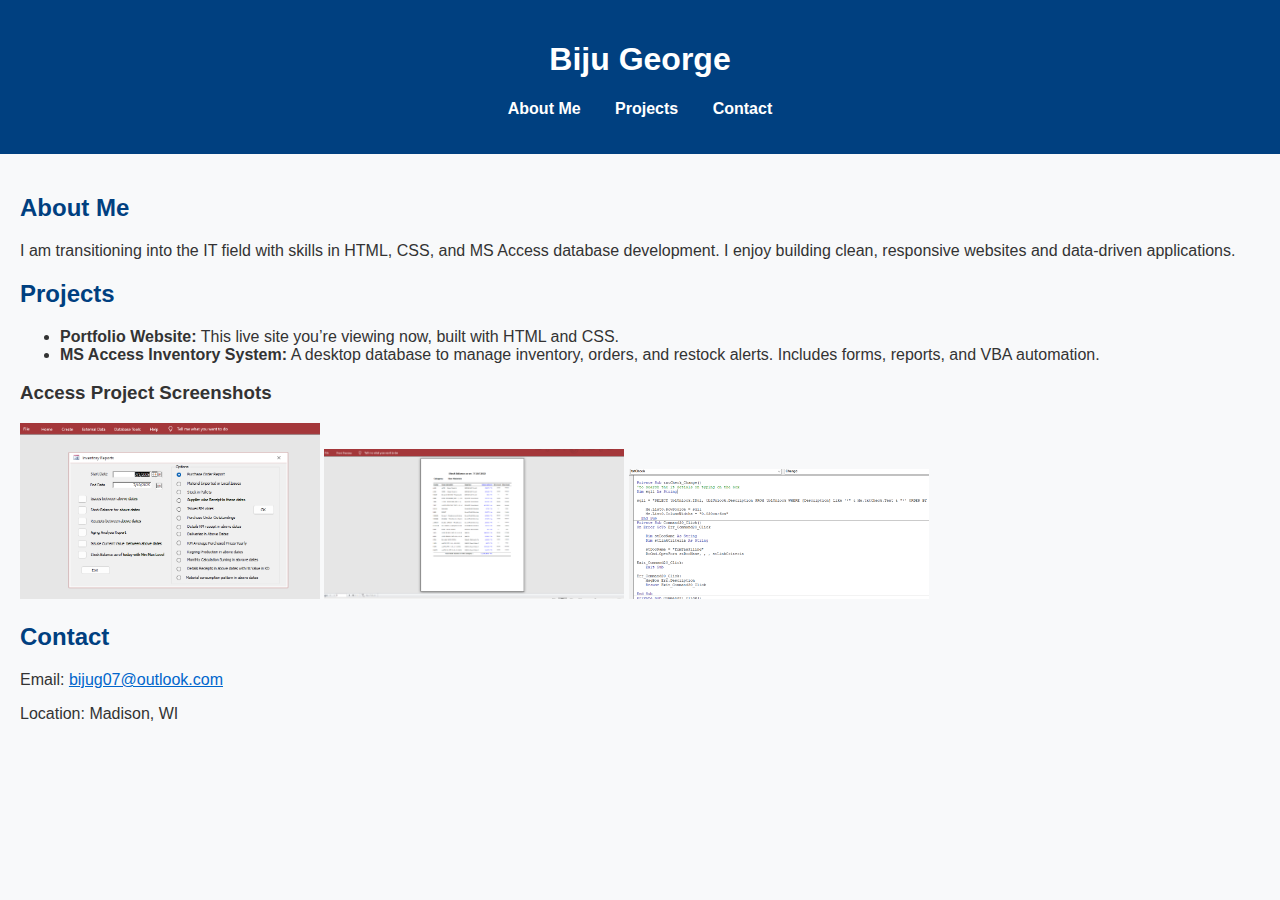
<file: index.html>
<!DOCTYPE html>
<html>
<head>
  <title>Biju George - Portfolio</title>
  <link rel="stylesheet" href="style.css">
</head>
<body>
  <header>
    <h1>Biju George</h1>
    <nav>
      <ul>
        <li><a href="#about">About Me</a></li>
        <li><a href="#projects">Projects</a></li>
        <li><a href="#contact">Contact</a></li>
      </ul>
    </nav>
  </header>

  <main>
    <section id="about">
      <h2>About Me</h2>
      <p>I am transitioning into the IT field with skills in HTML, CSS, and MS Access database development. I enjoy building clean, responsive websites and data-driven applications.</p>
    </section>
    <section id="projects">
     <h2>Projects</h2>
  <ul>
    <li><strong>Portfolio Website:</strong> This live site you’re viewing now, built with HTML and CSS.</li>
    <li><strong>MS Access Inventory System:</strong> A desktop database to manage inventory, orders, and restock alerts. Includes forms, reports, and VBA automation.</li>
  </ul>
  <h3>Access Project Screenshots</h3>
  <div>
    <img src="form.png" alt="Form Screenshot" width="300">
    <img src="report.png" alt="Report Screenshot" width="300">
    <img src="vba.png" alt="VBA Screenshot" width="300">
  </div>
</section>
    <section id="contact">
      <h2>Contact</h2>
      <p>Email: <a href="mailto:bijug07@outlook.com">bijug07@outlook.com</a></p>
      <p>Location: Madison, WI</p>
    </section>
  </main>
</body>
</html>
</file>
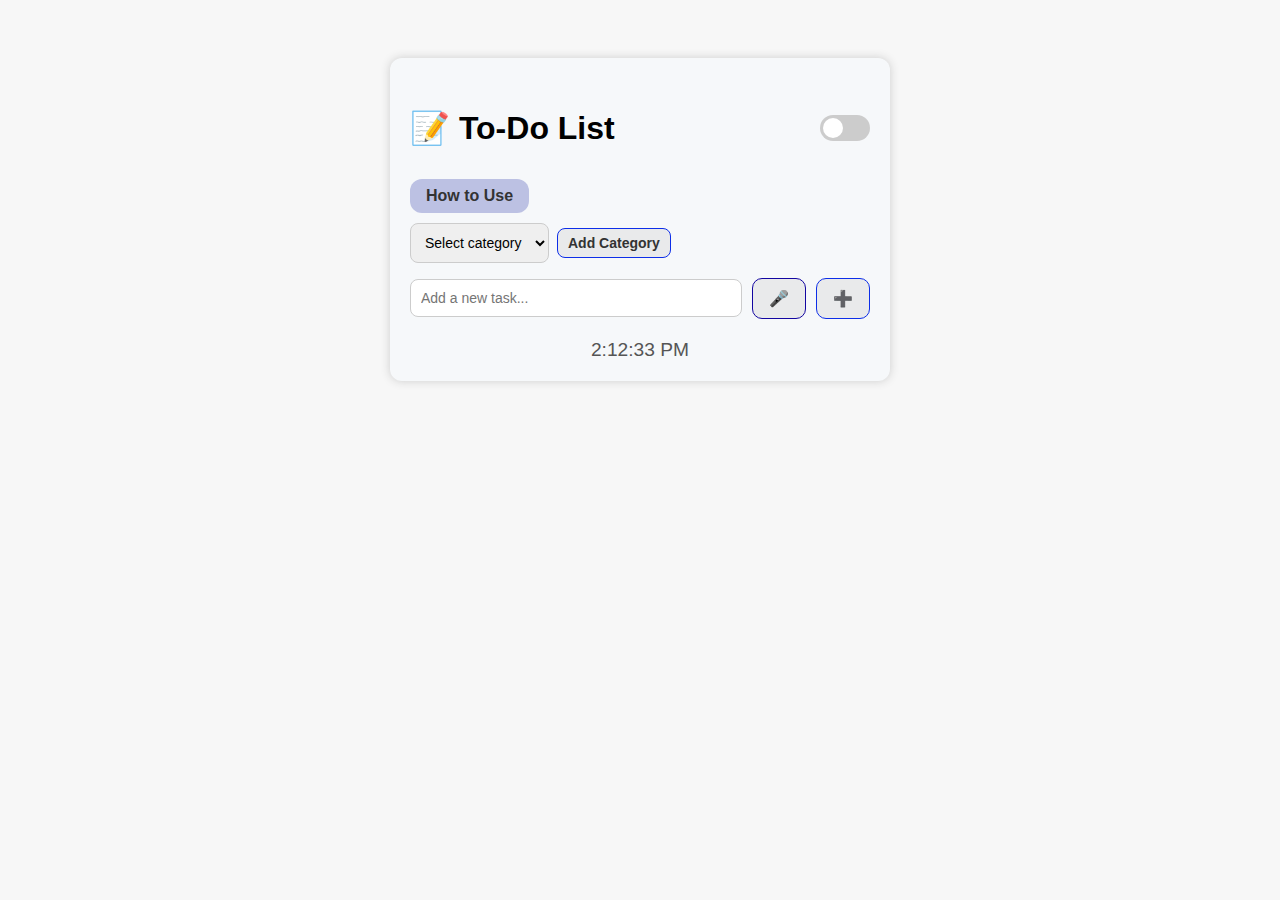
<file: ui-todo-app/index.html>
<!DOCTYPE html>
<html lang="en">
<head>
  <meta name="viewport" content="width=device-width, initial-scale=1.0">
  <meta name="theme-color" content="#d3e67e">
  <meta charset="UTF-8">
  <title>To-Do App</title>
  <link rel="stylesheet" href="style.css">
  <link rel="manifest" href="manifest.json">
</head>
<body>
  <div class="container">
    <div class="top-bar">
      <h1>📝 To-Do List</h1>
      <div class="toggle-container">
        <label class="switch">
          <input type="checkbox" id="darkModeToggle">
          <span class="slider round"></span>
        </label>
      </div>
    </div>

    <button id="helpBtn" class="info-btn">How to Use</button>
    <div id="instructions" class="hidden">
      <h3>📌 How to Use</h3>
      <ul>
        <li>📝 Type a task and click ➕ or 🎤 mic to add it</li>
        <li>✅ Mark tasks complete by checking the box</li>
        <li>❌ Delete tasks using the red cross</li>
        <li>🌙 Toggle dark mode with the top-right switch</li>
        <li>🕒 View live clock below</li>
        <li>📱 On mobile: tap browser menu → Add to Home Screen</li>
      </ul>
    </div>

    <!-- Category Selection -->
    <div class="category-group">
      <select id="category-select">
        <option value="" disabled selected>Select category</option>
      </select>
      <input type="text" id="new-category-input" placeholder="New category name" class="hidden" />
      <button id="add-category-btn">Add Category</button>
      <button id="delete-category-btn" disabled>🗑️ Delete</button>
    </div>

    <!-- Task Input Section -->
    <div class="input-group">
      <input type="text" id="task-input" placeholder="Add a new task..." />
      <button id="mic" title="Click to speak">🎤</button>
      <button id="add-task" title="Add task">➕</button>
    </div>

    <ul id="task-list"></ul>
    <div id="liveClock" class="clock"></div>
  </div>
  <script src="script.js"></script>
</body>
</html>
</file>
<file: style.css>
body {
  font-family: Arial, sans-serif;
  background-color: #f8f9fa;
  color: #333;
  margin: 0;
  padding: 0;
}

header {
  background-color: #004080;
  color: white;
  padding: 20px;
  text-align: center;
}

nav ul {
  list-style-type: none;
  padding: 0;
}

nav ul li {
  display: inline;
  margin: 0 15px;
}

nav ul li a {
  color: white;
  text-decoration: none;
  font-weight: bold;
}

main {
  padding: 20px;
}

h2 {
  color: #004080;
}

a {
  color: #0066cc;
}

.screenshot-gallery {
  display: flex;
  flex-wrap: wrap;
  gap: 20px;
  justify-content: center;
  margin-top: 20px;
}

.screenshot-gallery img {
  width: 300px;
  height: auto;
  border: 1px solid #ccc;
  border-radius: 5px;
  box-shadow: 2px 2px 6px rgba(0, 0, 0, 0.1);
}
</file>
<file: ui-todo-app/style.css>
body {
  font-family: Arial, sans-serif;
  background-color: #f7f7f7;
  display: flex;
  justify-content: center;
  padding-top: 50px;
}

.container {
  background-color: #f6f8fa;
  padding: 20px;
  border-radius: 12px;
  box-shadow: 0 0 10px #ccc;
  width: 90%;
  max-width: 500px;
  margin: 0 auto;
  box-sizing: border-box;
}

body.dark {
  background-color: #1e1e1e;
  color: #f8fc0e;
}

body.dark .container {
  background-color: #2c2c2c;
  box-shadow: 0 0 12px rgba(255, 255, 255, 0.1);
}

h1 {
  text-align: center;
}

.input-group {
  display: flex;
  align-items: center;
  margin-bottom: 15px;
}

input,
select {
  padding: 10px;
  font-size: 14px;
  border-radius: 8px;
  border: 1px solid #ccc;
}

input {
  flex: 1;
  margin-right: 10px;
}

button {
  padding: 10px 16px;
  border: solid 1px rgb(13, 46, 232);
  border-radius: 10px;
  background-color: #e9eaeb;
  color: #333;
  font-size: 16px;
  cursor: pointer;
  transition: background-color 0.3s ease;
}

button:hover {
  background-color: #388e3c;
  color: white;
}

ul {
  list-style: none;
  padding: 0;
  margin-top: 20px;
}

li {
  display: flex;
  justify-content: space-between;
  padding: 10px;
  border-bottom: 1px solid #eee;
}

li.completed {
  text-decoration: line-through;
  color: gray;
}

#mic {
  background-color: #e9eaeb;
  color: white;
  border: solid 1px rgb(19, 6, 161);
  border-radius: 10px;
  padding: 10px 16px;
  margin-right: 10px;
  font-size: 16px;
  cursor: pointer;
  transition: background-color 0.3s ease;
}

#mic:hover {
  background-color: #cc0000;
}

#mic.recording {
  animation: pulse 1s infinite;
}

@keyframes pulse {
  0% { box-shadow: 0 0 0 0 rgba(255, 77, 77, 0.7); }
  70% { box-shadow: 0 0 0 10px rgba(255, 77, 77, 0); }
  100% { box-shadow: 0 0 0 0 rgba(255, 77, 77, 0); }
}

/* How-to section */
.hidden {
  display: none;
}

#instructions {
  background-color: #f5f5f5;
  border: 1px solid #ccc;
  padding: 15px;
  margin-top: 10px;
  border-radius: 10px;
}
body.dark #instructions {
  background-color: #3a3a3a;
  color: #eee;
}

.info-btn {
  background-color: #bcc1e3;
  border: none;
  padding: 8px 16px;
  border-radius: 12px;
  cursor: pointer;
  font-weight: bold;
  margin-bottom: 10px;
}

/* Top bar */
.top-bar {
  display: flex;
  justify-content: space-between;
  align-items: center;
  padding: 10px 0;
}

.toggle-container {
  margin-left: auto;
}

/* Dark mode toggle switch */
.switch {
  position: relative;
  display: inline-block;
  width: 50px;
  height: 26px;
}
.switch input {
  opacity: 0;
  width: 0;
  height: 0;
}
.slider {
  position: absolute;
  cursor: pointer;
  background-color: #ccc;
  border-radius: 26px;
  top: 0;
  left: 0;
  right: 0;
  bottom: 0;
  transition: 0.4s;
}
.slider:before {
  position: absolute;
  content: "";
  height: 20px;
  width: 20px;
  border-radius: 50%;
  left: 3px;
  bottom: 3px;
  background-color: white;
  transition: 0.4s;
}
input:checked + .slider {
  background-color: #2196f3;
}
input:checked + .slider:before {
  transform: translateX(24px);
}

/* Category dropdown section */
.category-group {
  display: flex;
  flex-wrap: wrap;
  gap: 8px;
  margin-bottom: 15px;
  align-items: center;
}

#category-select,
#new-category-input {
  padding: 10px;
  font-size: 14px;
  border-radius: 8px;
  border: 1px solid #ccc;
}

#add-category-btn {
  padding: 6px 10px;
  font-size: 14px;
  background-color: #e9eaeb;
  color: #333;
  font-weight: bold;
  border-radius: 8px;
  cursor: pointer;
  border: solid 1px rgb(13, 46, 232);
}
#add-category-btn:hover {
  background-color: #cddc39;
  color: black;
}

/* Delete category */
#delete-category-btn {
  padding: 6px 10px;
  font-size: 14px;
  background-color: #f9dcdc;
  color: #a00;
  border-radius: 8px;
  border: 1px solid #a00;
  cursor: pointer;
  visibility: hidden;
}
#delete-category-btn.visible {
  visibility: visible;
}
#delete-category-btn:hover {
  background-color: #f44336;
  color: white;
}

/* Clock display */
.clock {
  margin-top: 20px;
  font-size: 1.2rem;
  text-align: center;
  color: #555;
}
body.dark .clock {
  color: #faec28;
}
</file>
